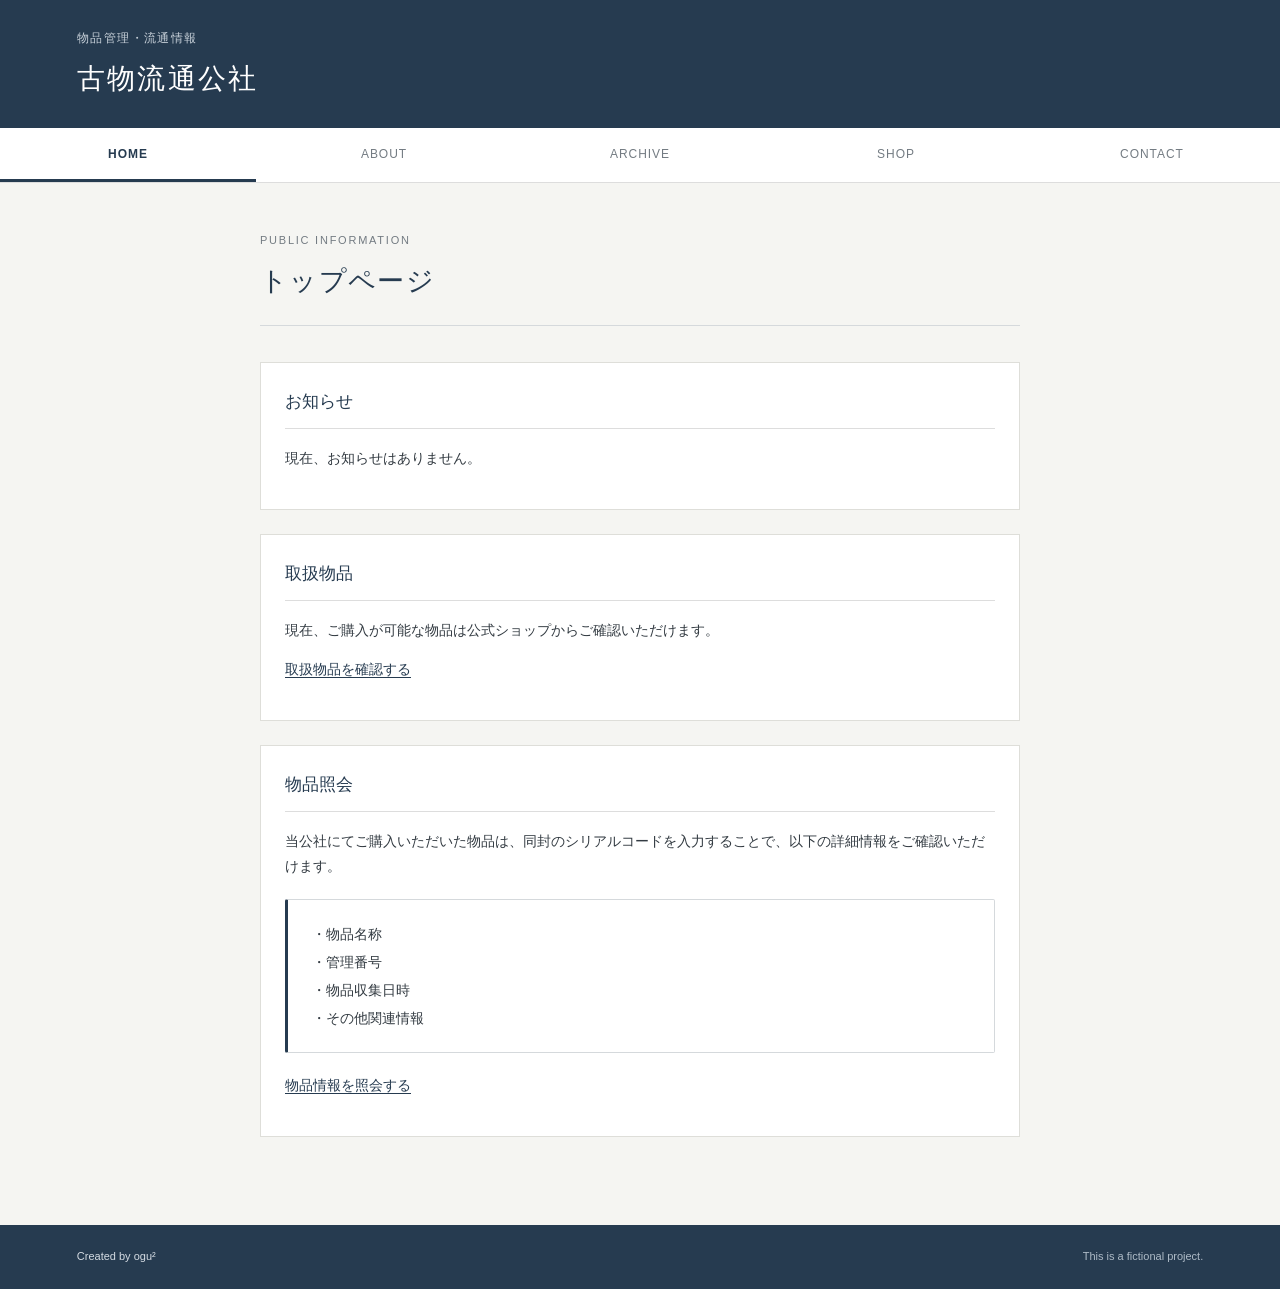
<file: index.html>
<!DOCTYPE html>
<html lang="ja">
<head>
  <meta charset="UTF-8">
  <meta name="viewport" content="width=device-width, initial-scale=1">
  <meta name="description" content="古物流通公社の公式情報ページです。取扱物品や物品照会に関する情報をご案内します。">
  <title>HOME | 古物流通公社</title>
  <link rel="stylesheet" href="style.css">
</head>

<body>
  <!-- ヘッダー -->
  <header>
    <p>物品管理・流通情報</p>
    <h1>古物流通公社</h1>
  </header>

  <!-- ナビゲーション -->
  <nav aria-label="メインナビゲーション">
    <a href="index.html">HOME</a>
    <a href="about.html">ABOUT</a>
    <a href="archive.html">ARCHIVE</a>
    <a href="shop.html">SHOP</a>
    <a href="contact.html">CONTACT</a>
  </nav>

  <!-- メインコンテンツ -->
  <main class="home-main">
    <div class="page-heading">
      <p>PUBLIC INFORMATION</p>
      <h2>トップページ</h2>
    </div>

    <!-- お知らせ -->
    <section>
      <h3>お知らせ</h3>
      <p>現在、お知らせはありません。</p>
    </section>

    <!-- 取扱物品 -->
    <section>
      <h3>取扱物品</h3>
      <p>現在、ご購入が可能な物品は公式ショップからご確認いただけます。</p>
      <p>
        <a href="shop.html">取扱物品を確認する</a>
      </p>
    </section>

    <!-- 物品照会 -->
    <section>
      <h3>物品照会</h3>
      <p>
        当公社にてご購入いただいた物品は、同封のシリアルコードを入力することで、以下の詳細情報をご確認いただけます。
      </p>

      <div class="item-info">
        ・物品名称<br>
        ・管理番号<br>
        ・物品収集日時<br>
        ・その他関連情報
      </div>

      <p>
        <a href="archive.html">物品情報を照会する</a>
      </p>
    </section>
  </main>

  <!-- フッター -->
  <footer>
    <div>Created by ogu²</div>
    <div class="fiction-note">This is a fictional project.</div>
  </footer>

  <!-- ナビゲーション制御 -->
  <script>
    (() => {
      const nav = document.querySelector("nav");
      if (!nav) return;

      const links = [...nav.querySelectorAll("a")];

      const currentPage =
        window.location.pathname.split("/").pop() || "index.html";

      const foundIndex = links.findIndex(link => {
        const href = link.getAttribute("href");
        return href === currentPage;
      });

      const currentIndex = foundIndex >= 0 ? foundIndex : 0;

      // 現在のページを設定
      links.forEach((link, index) => {
        const isCurrentPage = index === currentIndex;

        link.classList.toggle("active", isCurrentPage);

        if (isCurrentPage) {
          link.setAttribute("aria-current", "page");
        } else {
          link.removeAttribute("aria-current");
        }
      });

      // 下線を移動
      function highlightLink(index) {
        nav.style.setProperty("--active-index", index);
      }

      // 現在のページの位置に戻す
      function resetHighlight() {
        nav.style.setProperty("--active-index", currentIndex);
      }

      resetHighlight();

      links.forEach((link, index) => {
        link.addEventListener("mouseenter", () => {
          highlightLink(index);
        });

        link.addEventListener("focus", () => {
          highlightLink(index);
        });
      });

      nav.addEventListener("mouseleave", resetHighlight);

      nav.addEventListener("focusout", event => {
        if (!nav.contains(event.relatedTarget)) {
          resetHighlight();
        }
      });
    })();
  </script>
</body>
</html>
</file>
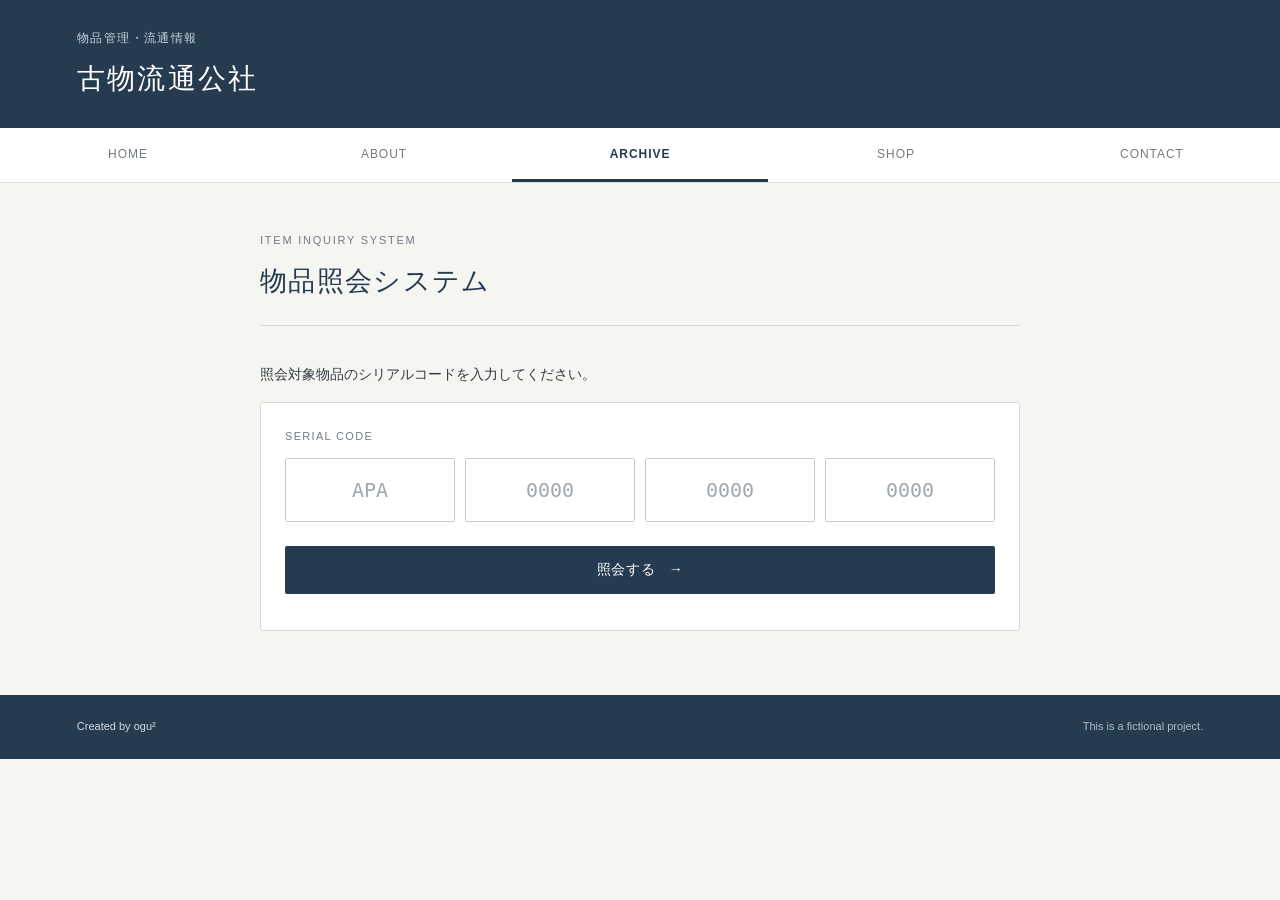
<file: archive.html>
<!DOCTYPE html>
<html lang="ja">
<head>
  <meta charset="UTF-8">
  <meta name="viewport" content="width=device-width, initial-scale=1">
  <meta name="description" content="古物流通公社の物品照会システムです。シリアルコードから物品情報を照会できます。">
  <title>ARCHIVE | 古物流通公社</title>
  <link rel="stylesheet" href="style.css">
</head>

<body>
  <!-- ヘッダー -->
  <header>
    <p>物品管理・流通情報</p>
    <h1>古物流通公社</h1>
  </header>

  <!-- ナビゲーション -->
  <nav aria-label="メインナビゲーション">
    <a href="index.html">HOME</a>
    <a href="about.html">ABOUT</a>
    <a href="archive.html">ARCHIVE</a>
    <a href="shop.html">SHOP</a>
    <a href="contact.html">CONTACT</a>
  </nav>

  <!-- メインコンテンツ -->
  <main class="archive-main">
    <div class="page-heading">
      <p>ITEM INQUIRY SYSTEM</p>
      <h2>物品照会システム</h2>
    </div>

    <p class="archive-description">
      照会対象物品のシリアルコードを入力してください。
    </p>

    <!-- シリアルコード入力フォーム -->
    <form id="serial-form" class="serial-form">
      <label class="serial-label" for="serial-part-1">
        SERIAL CODE
      </label>

      <div class="serial-inputs">
        <input
          id="serial-part-1"
          name="serial-category"
          type="text"
          class="serial-part"
          maxlength="3"
          placeholder="APA"
          aria-label="分類記号3文字"
          autocomplete="off"
          autocapitalize="characters"
          spellcheck="false"
          required
        >

        <input
          id="serial-part-2"
          name="serial-number-1"
          type="text"
          class="serial-part"
          maxlength="4"
          inputmode="numeric"
          placeholder="0000"
          aria-label="個別番号1"
          autocomplete="off"
          required
        >

        <input
          id="serial-part-3"
          name="serial-number-2"
          type="text"
          class="serial-part"
          maxlength="4"
          inputmode="numeric"
          placeholder="0000"
          aria-label="個別番号2"
          autocomplete="off"
          required
        >

        <input
          id="serial-part-4"
          name="serial-number-3"
          type="text"
          class="serial-part"
          maxlength="4"
          inputmode="numeric"
          placeholder="0000"
          aria-label="個別番号3"
          autocomplete="off"
          required
        >
      </div>

      <button type="submit">
        照会する <span aria-hidden="true">→</span>
      </button>

      <p id="serial-message" aria-live="polite"></p>
    </form>

  </main>

  <!-- フッター -->
  <footer>
    <div>Created by ogu²</div>
    <div class="fiction-note">This is a fictional project.</div>
  </footer>

  <script src="items.js"></script>
  <script src="search.js"></script>

  <!-- ナビゲーション制御 -->
  <script>
    (() => {
      const nav = document.querySelector("nav");
      if (!nav) return;

      const links = [...nav.querySelectorAll("a")];

      const currentPage =
        window.location.pathname.split("/").pop() || "index.html";

      const foundIndex = links.findIndex(
        link => link.getAttribute("href") === currentPage
      );

      const currentIndex = foundIndex >= 0 ? foundIndex : 0;

      // 現在のページを設定
      links.forEach((link, index) => {
        const isCurrentPage = index === currentIndex;

        link.classList.toggle("active", isCurrentPage);

        if (isCurrentPage) {
          link.setAttribute("aria-current", "page");
        } else {
          link.removeAttribute("aria-current");
        }
      });

      // 下線を移動
      function highlightLink(index) {
        nav.style.setProperty("--active-index", index);
      }

      // 現在のページの位置に戻す
      function resetHighlight() {
        nav.style.setProperty("--active-index", currentIndex);
      }

      resetHighlight();

      links.forEach((link, index) => {
        link.addEventListener("mouseenter", () => {
          highlightLink(index);
        });

        link.addEventListener("focus", () => {
          highlightLink(index);
        });
      });

      nav.addEventListener("mouseleave", resetHighlight);

      nav.addEventListener("focusout", event => {
        if (!nav.contains(event.relatedTarget)) {
          resetHighlight();
        }
      });
    })();
  </script>

</body>
</html>
</file>
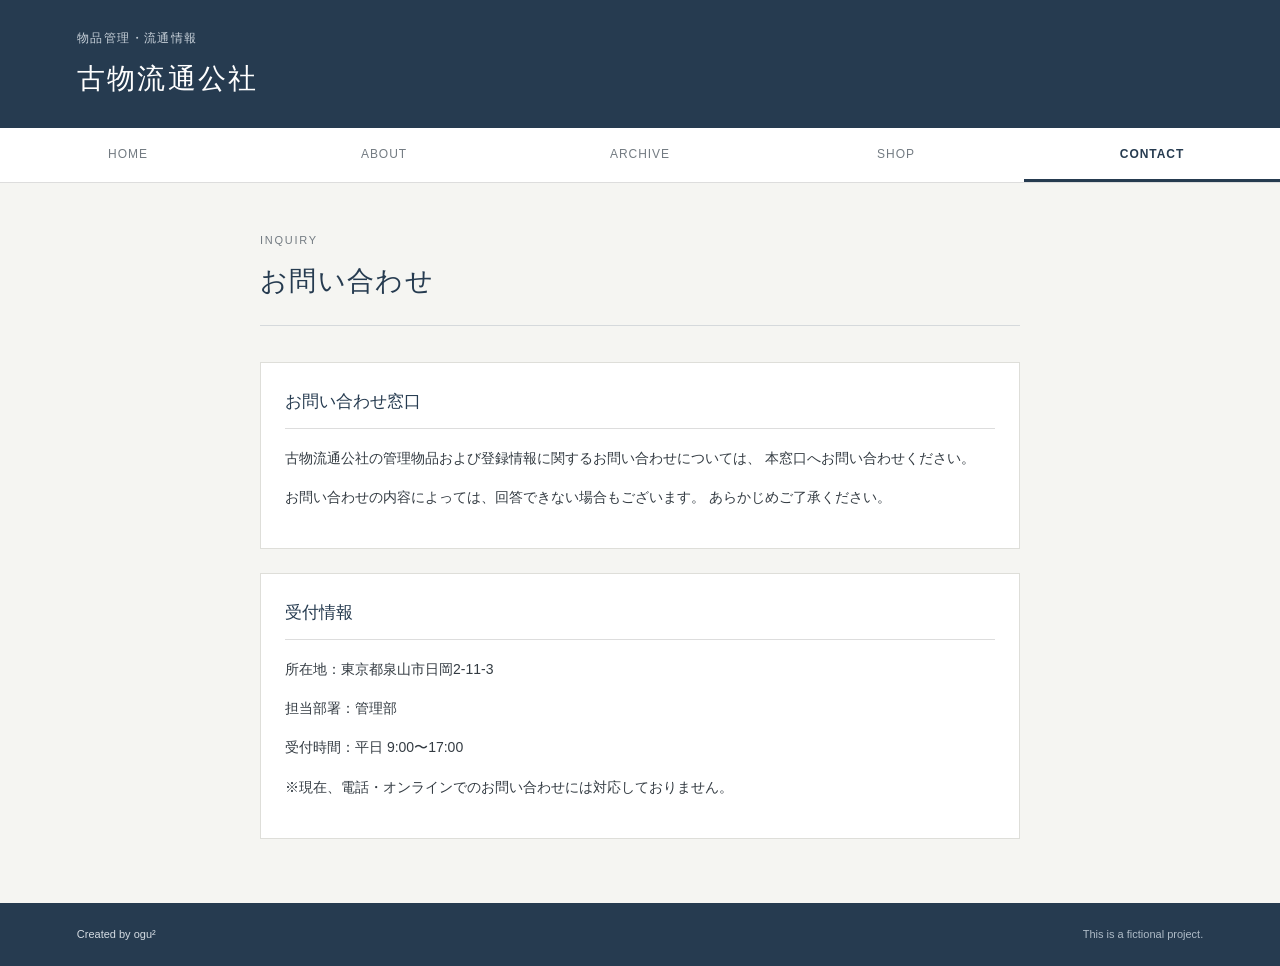
<file: contact.html>
<!DOCTYPE html>
<html lang="ja">
<head>
  <meta charset="UTF-8">
  <meta name="viewport" content="width=device-width, initial-scale=1">
  <meta name="description" content="古物流通公社のお問い合わせ窓口です。">
  <title>CONTACT | 古物流通公社</title>
  <link rel="stylesheet" href="style.css">
</head>

<body>
  <!-- ヘッダー -->
  <header>
    <p>物品管理・流通情報</p>
    <h1>古物流通公社</h1>
  </header>

  <!-- ナビゲーション -->
  <nav aria-label="メインナビゲーション">
    <a href="index.html">HOME</a>
    <a href="about.html">ABOUT</a>
    <a href="archive.html">ARCHIVE</a>
    <a href="shop.html">SHOP</a>
    <a href="contact.html">CONTACT</a>
  </nav>

  <!-- メインコンテンツ -->
  <main class="contact-main">
    <div class="page-heading">
      <p>INQUIRY</p>
      <h2>お問い合わせ</h2>
    </div>

    <section>
      <h3>お問い合わせ窓口</h3>
      <p>
        古物流通公社の管理物品および登録情報に関するお問い合わせについては、
        本窓口へお問い合わせください。
      </p>
      <p>
        お問い合わせの内容によっては、回答できない場合もございます。
        あらかじめご了承ください。
      </p>
    </section>

    <section>
      <h3>受付情報</h3>
      <p>所在地：東京都泉山市日岡2-11-3</p>
      <p>担当部署：管理部</p>
      <p>受付時間：平日 9:00〜17:00</p>
      <p>※現在、電話・オンラインでのお問い合わせには対応しておりません。</p>
    </section>
  </main>

  <!-- フッター -->
  <footer>
    <div>Created by ogu²</div>
    <div class="fiction-note">This is a fictional project.</div>
  </footer>

  <!-- ナビゲーション制御 -->
  <script>
    (() => {
      const nav = document.querySelector("nav");
      if (!nav) return;

      const links = [...nav.querySelectorAll("a")];

      const currentPage =
        window.location.pathname.split("/").pop() || "index.html";

      const foundIndex = links.findIndex(
        link => link.getAttribute("href") === currentPage
      );

      const currentIndex = foundIndex >= 0 ? foundIndex : 0;

      links.forEach((link, index) => {
        const isCurrentPage = index === currentIndex;

        link.classList.toggle("active", isCurrentPage);

        if (isCurrentPage) {
          link.setAttribute("aria-current", "page");
        } else {
          link.removeAttribute("aria-current");
        }
      });

      function highlightLink(index) {
        nav.style.setProperty("--active-index", index);
      }

      function resetHighlight() {
        nav.style.setProperty("--active-index", currentIndex);
      }

      resetHighlight();

      links.forEach((link, index) => {
        link.addEventListener("mouseenter", () => {
          highlightLink(index);
        });

        link.addEventListener("focus", () => {
          highlightLink(index);
        });
      });

      nav.addEventListener("mouseleave", resetHighlight);

      nav.addEventListener("focusout", event => {
        if (!nav.contains(event.relatedTarget)) {
          resetHighlight();
        }
      });
    })();
  </script>
</body>
</html>
</file>
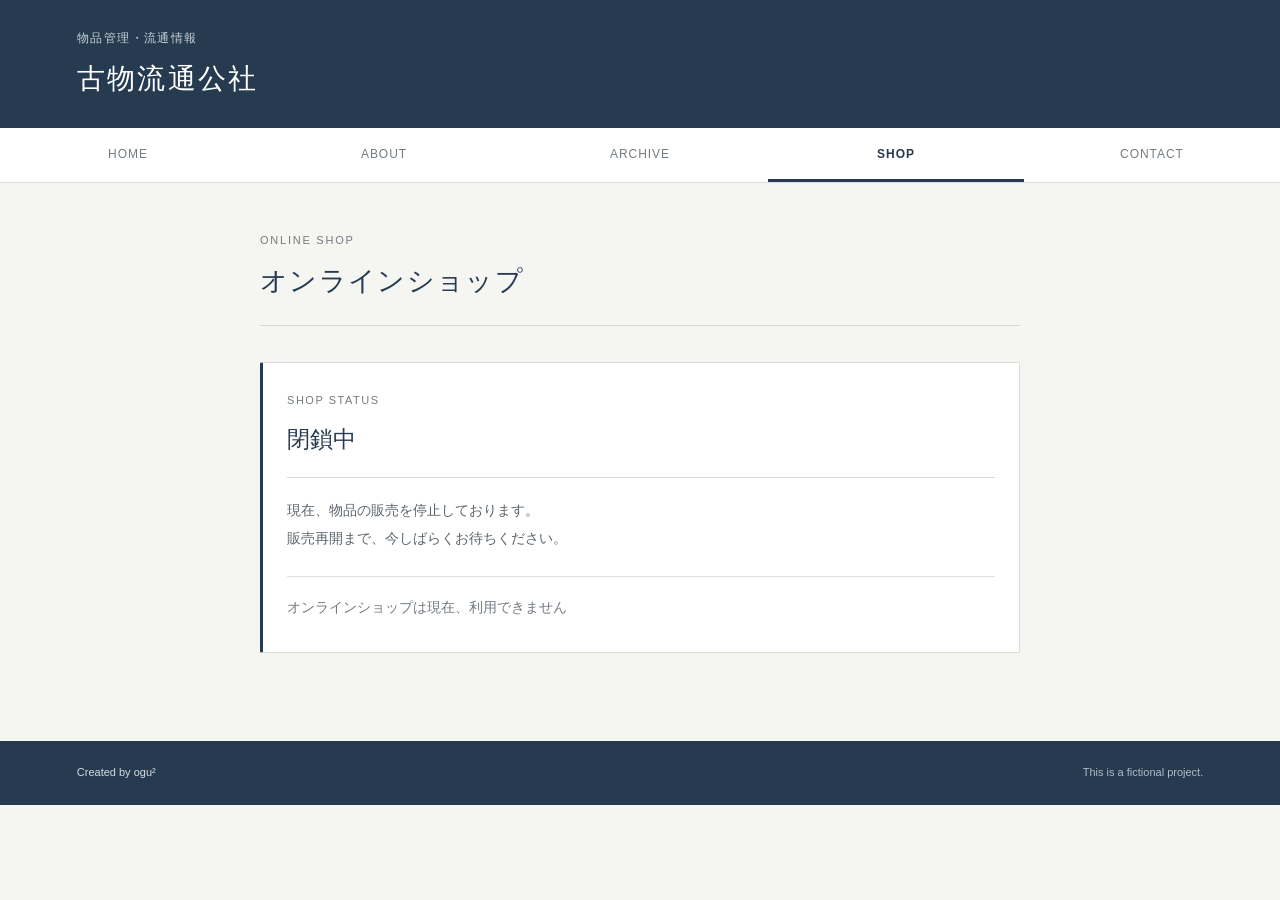
<file: shop.html>
<!DOCTYPE html>
<html lang="ja">
<head>
  <meta charset="UTF-8">
  <meta name="viewport" content="width=device-width, initial-scale=1">
  <meta name="description" content="古物流通公社の販売部門に関するお知らせです。">
  <title>SHOP | 古物流通公社</title>
  <link rel="stylesheet" href="style.css">
</head>

<body>
  <!-- ヘッダー -->
  <header>
    <p>物品管理・流通情報</p>
    <h1>古物流通公社</h1>
  </header>

  <!-- ナビゲーション -->
  <nav aria-label="メインナビゲーション">
    <a href="index.html">HOME</a>
    <a href="about.html">ABOUT</a>
    <a href="archive.html">ARCHIVE</a>
    <a href="shop.html">SHOP</a>
    <a href="contact.html">CONTACT</a>
  </nav>

  <!-- メインコンテンツ -->
  <main class="shop-main">
    <div class="page-heading">
      <p>ONLINE SHOP</p>
      <h2>オンラインショップ</h2>
    </div>

    <!-- 販売状況 -->
    <section class="shop-status">
      <p class="shop-status-label">SHOP STATUS</p>

      <h3>閉鎖中</h3>

      <p class="shop-status-message">
        現在、物品の販売を停止しております。<br>
        販売再開まで、今しばらくお待ちください。
      </p>

      <div class="shop-status-info">
        <p>オンラインショップは現在、利用できません</p>
      </div>
    </section>
  </main>

  <!-- フッター -->
  <footer>
    <div>Created by ogu²</div>
    <div class="fiction-note">This is a fictional project.</div>
  </footer>

  <!-- ナビゲーション制御 -->
  <script>
    (() => {
      const nav = document.querySelector("nav");
      if (!nav) return;

      const links = [...nav.querySelectorAll("a")];

      const currentPage =
        window.location.pathname.split("/").pop() || "index.html";

      const foundIndex = links.findIndex(
        link => link.getAttribute("href") === currentPage
      );

      const currentIndex = foundIndex >= 0 ? foundIndex : 0;

      // 現在のページを設定
      links.forEach((link, index) => {
        const isCurrentPage = index === currentIndex;

        link.classList.toggle("active", isCurrentPage);

        if (isCurrentPage) {
          link.setAttribute("aria-current", "page");
        } else {
          link.removeAttribute("aria-current");
        }
      });

      // 下線を移動
      function highlightLink(index) {
        nav.style.setProperty("--active-index", index);
      }

      // 現在のページの位置に戻す
      function resetHighlight() {
        nav.style.setProperty("--active-index", currentIndex);
      }

      resetHighlight();

      links.forEach((link, index) => {
        link.addEventListener("mouseenter", () => {
          highlightLink(index);
        });

        link.addEventListener("focus", () => {
          highlightLink(index);
        });
      });

      nav.addEventListener("mouseleave", resetHighlight);

      nav.addEventListener("focusout", event => {
        if (!nav.contains(event.relatedTarget)) {
          resetHighlight();
        }
      });
    })();
  </script>
</body>
</html>
</file>
<file: style.css>
/* ==============================
   古物流通公社：共通デザイン
   ============================== */

* {
  box-sizing: border-box;
}

:root {
  --color-navy: #263b50;
  --color-navy-hover: #354e67;
  --color-text: #333b42;
  --color-muted: #737b82;
  --color-border: #d5d9dc;
  --color-background: #f5f5f2;
  --color-white: #ffffff;
}

body {
  margin: 0;
  background: var(--color-background);
  color: var(--color-text);
  font-family: "Yu Gothic", "Hiragino Kaku Gothic ProN", sans-serif;
  line-height: 1.8;
}

/* ヘッダー */

header {
  padding: 28px 6% 24px;
  background: var(--color-navy);
  color: var(--color-white);
}

header p {
  margin: 0 0 4px;
  color: #c7d0d9;
  font-size: 12px;
  letter-spacing: 0.12em;
}

header h1 {
  margin: 0;
  font-size: 28px;
  font-weight: 500;
  letter-spacing: 0.08em;
}

/* ナビゲーション */

nav {
  --active-index: 0;

  position: relative;
  display: grid;
  grid-template-columns: repeat(5, minmax(0, 1fr));
  width: 100%;
  padding: 0;
  background: var(--color-white);
  border-bottom: 1px solid #ddd;
}

nav a {
  display: flex;
  align-items: center;
  justify-content: center;
  min-width: 0;
  min-height: 54px;
  color: var(--color-muted);
  font-size: 12px;
  letter-spacing: 0.08em;
  text-decoration: none;
  transition: color 0.2s ease;
}

nav a:hover,
nav a:focus-visible {
  color: var(--color-navy);
}

nav a.active {
  color: var(--color-navy);
  font-weight: 700;
}

nav::after {
  content: "";
  position: absolute;
  left: 0;
  bottom: 0;
  width: 20%;
  height: 3px;
  background: var(--color-navy);
  transform: translateX(calc(var(--active-index) * 100%));
  transition: transform 0.4s cubic-bezier(0.22, 1, 0.36, 1);
  pointer-events: none;
}

/* メインコンテンツ */

main {
  width: 88%;
  max-width: 1100px;
  min-height: 55vh;
  margin: 0 auto;
  padding: 48px 0 64px;
}

.page-heading {
  margin-bottom: 36px;
  padding-bottom: 20px;
  border-bottom: 1px solid var(--color-border);
}

.page-heading p {
  margin: 0 0 6px;
  color: var(--color-muted);
  font-size: 11px;
  letter-spacing: 0.16em;
}

.page-heading h2 {
  margin: 0;
  color: var(--color-navy);
  font-size: 27px;
  font-weight: 500;
  letter-spacing: 0.05em;
}

h3 {
  color: var(--color-navy);
  font-size: 18px;
  font-weight: 500;
}

/* 共通セクション */

section {
  margin-bottom: 24px;
  padding: 24px;
  background: var(--color-white);
  border: 1px solid #deded9;
}

section h3 {
  margin-top: 0;
  padding-bottom: 10px;
  border-bottom: 1px solid #ddd;
  font-size: 17px;
  font-weight: 500;
}

section p {
  font-size: 14px;
}

/* HOME：コンテンツ */

.home-main {
  width: 88%;
  max-width: 760px;
  margin-left: auto;
  margin-right: auto;
}

.item-info {
  margin: 20px 0;
  padding: 20px 24px;
  background: var(--color-white);
  border: 1px solid var(--color-border);
  border-left: 3px solid var(--color-navy);
  border-radius: 2px;
  color: var(--color-text);
  font-size: 14px;
  line-height: 2;
}

/* メイン内のリンク */

main a {
  color: var(--color-navy);
  text-underline-offset: 3px;
}

main a:hover {
  color: #526d87;
}

/* フッター */

footer {
  display: flex;
  justify-content: space-between;
  gap: 16px;
  padding: 22px 6%;
  background: var(--color-navy);
  color: #d5dce3;
  font-size: 11px;
}

.fiction-note {
  color: #aebbc7;
}

/* ARCHIVE：物品照会システム */

.archive-main {
  max-width: 760px;
}

.archive-title {
  display: flex;
  align-items: end;
  justify-content: space-between;
  gap: 16px;
  margin-top: 36px;
  padding-bottom: 14px;
  border-bottom: 1px solid #cfd3d5;
}

.archive-label {
  margin: 0 0 4px;
  color: var(--color-muted);
  font-size: 10px;
  letter-spacing: 0.14em;
}

.archive-title h3 {
  margin: 0;
  color: var(--color-navy);
  font-size: 20px;
  font-weight: 500;
}

.archive-number {
  color: var(--color-muted);
  font-size: 10px;
  white-space: nowrap;
}

.archive-description {
  margin: 24px 0 14px;
  font-size: 14px;
}

/* シリアルコード入力フォーム */

.serial-form {
  padding: 24px;
  background: var(--color-white);
  border: 1px solid #d8dcd9;
  border-radius: 3px;
}

.serial-label {
  display: block;
  margin-bottom: 12px;
  color: var(--color-muted);
  font-size: 11px;
  letter-spacing: 0.12em;
}

.serial-inputs {
  display: grid;
  grid-template-columns: repeat(4, minmax(0, 1fr));
  gap: 10px;
}

.serial-part {
  width: 100%;
  min-width: 0;
  height: 64px;
  padding: 8px 2px;
  border: 1px solid #c5cbd0;
  border-radius: 2px;
  background: var(--color-white);
  color: var(--color-navy);
  font-family: monospace;
  font-size: 20px;
  text-align: center;
  text-transform: uppercase;
  caret-color: transparent;
  transition: border-color 0.2s ease;
}

.serial-part::placeholder {
  color: #a0a8ae;
  opacity: 1;
}

.serial-part:focus {
  outline: 2px solid var(--color-navy);
  outline-offset: 1px;
  border-color: var(--color-navy);
}

.serial-format {
  margin: 12px 0 22px;
  color: var(--color-muted);
  font-size: 11px;
}

/* 照会ボタン */

#serial-form button {
  display: block;
  width: 100%;
  min-height: 48px;
  margin-top: 24px;
  padding: 12px 20px;
  border: 0;
  border-radius: 2px;
  background: var(--color-navy);
  color: var(--color-white);
  font-size: 14px;
  letter-spacing: 0.06em;
  cursor: pointer;
  transition: background 0.2s ease;
}

#serial-form button span {
  margin-left: 8px;
}

#serial-form button:hover {
  background: var(--color-navy-hover);
}

#serial-form button:focus-visible {
  outline: 2px solid var(--color-navy);
  outline-offset: 3px;
}

#serial-message {
  margin: 12px 0 0;
  font-size: 13px;
}

/* 照会に関する案内 */

.archive-notice {
  margin-top: 22px;
  padding: 14px 16px;
  border-left: 3px solid #aeb8c0;
  background: #eceeea;
}

.archive-notice span {
  color: #52677a;
  font-size: 10px;
  letter-spacing: 0.12em;
}

.archive-notice p {
  margin: 5px 0 0;
  color: #5c646a;
  font-size: 12px;
  line-height: 1.7;
}

/* SHOP：販売部門 */

.shop-main {
  max-width: 760px;
}

.shop-status {
  margin-top: 28px;
  padding: 28px 24px;
  background: var(--color-white);
  border: 1px solid #d8dcd9;
  border-left: 3px solid var(--color-navy);
  border-radius: 2px;
}

.shop-status-label {
  margin: 0 0 8px;
  color: var(--color-muted);
  font-size: 11px;
  letter-spacing: 0.14em;
}

.shop-status h3 {
  margin: 0 0 18px;
  padding-bottom: 16px;
  border-bottom: 1px solid var(--color-border);
  font-size: 23px;
  font-weight: 500;
}

.shop-status-message {
  margin: 0;
  color: #5c646a;
  font-size: 14px;
  line-height: 2;
}

.shop-status-info {
  margin-top: 24px;
  padding-top: 14px;
  border-top: 1px solid #e0e2df;
  color: var(--color-muted);
  font-size: 12px;
}

.shop-status-info p {
  margin: 4px 0;
}

/* CONTACT：お問い合わせ */

.contact-main {
  max-width: 760px;
}

.contact-main section {
  margin-bottom: 24px;
}

.contact-main section:last-child {
  margin-bottom: 0;
}

/* スマートフォン対応 */

@media (max-width: 600px) {
  header {
    padding: 22px 5%;
  }

  header h1 {
    font-size: 23px;
  }

  nav a {
    min-height: 48px;
    font-size: 10px;
    letter-spacing: 0;
  }

  main {
    width: 90%;
    padding: 32px 0 48px;
  }

  .home-main {
    width: 90%;
  }

  .page-heading h2 {
    font-size: 23px;
  }

  .item-info {
    padding: 16px;
  }

  .archive-title {
    align-items: flex-start;
    flex-direction: column;
    gap: 6px;
  }

  .serial-form {
    padding: 16px 12px;
  }

  .serial-inputs {
    gap: 6px;
  }

  .serial-part {
    height: 54px;
    font-size: 16px;
  }

  .shop-status {
    padding: 22px 16px;
  }

  .shop-status h3 {
    font-size: 21px;
  }

  footer {
    flex-direction: column;
    gap: 4px;
  }
}
</file>
